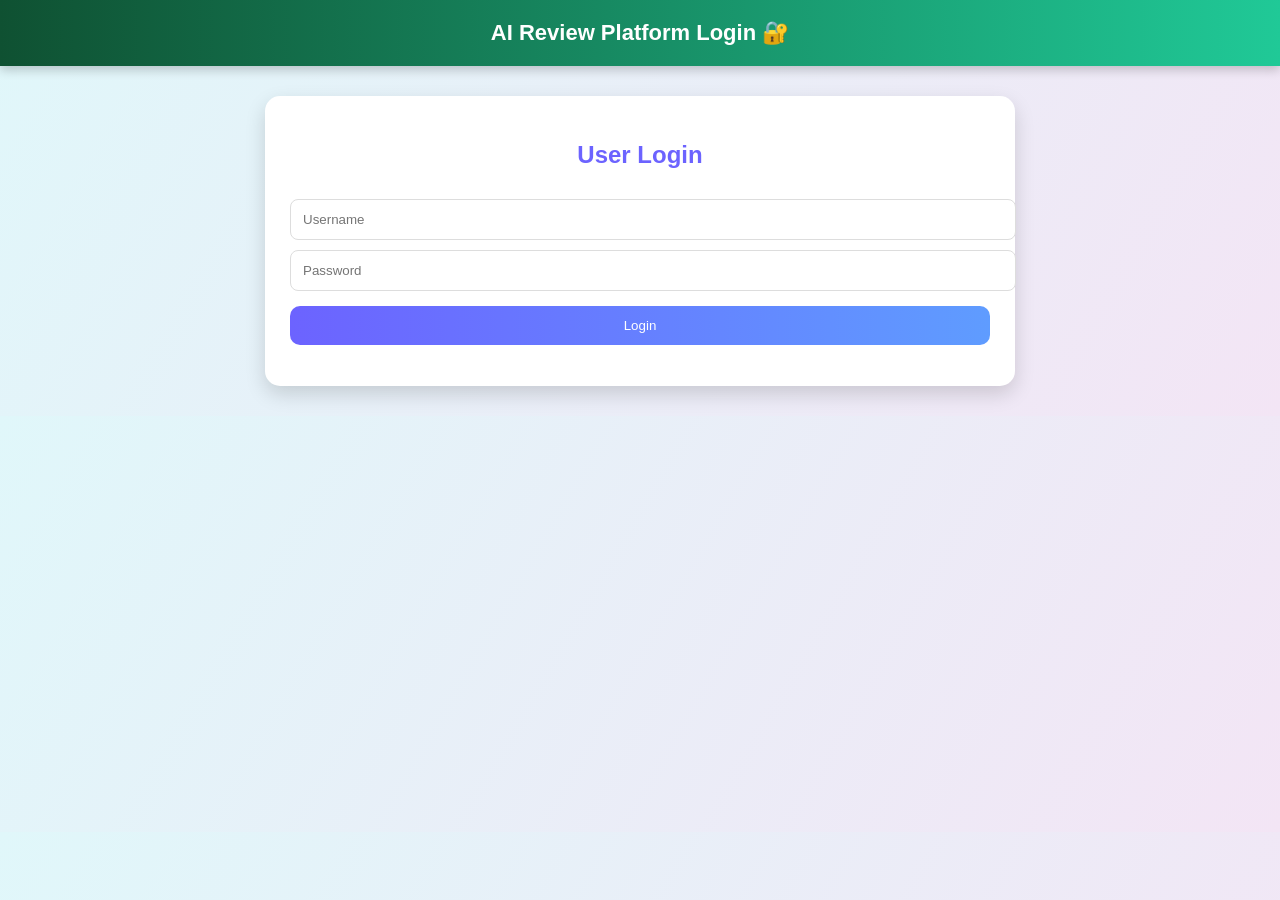
<file: index.html>
<!DOCTYPE html>
<html>

<head>

<title>AI Customer Review</title>

<link rel="stylesheet" href="style.css">

</head>

<body>

<header>
AI Powered Customer Review Intelligence 🤖
</header>

<div class="container">

<h2 style="text-align:center;color:#6c63ff">
Customer Feedback Analyzer
</h2>

<input id="name" placeholder="Customer Name">

<textarea id="review" placeholder="Enter review"></textarea>

<label>Rating ⭐</label>

<select id="rating">

<option value="5">⭐⭐⭐⭐⭐</option>
<option value="4">⭐⭐⭐⭐</option>
<option value="3">⭐⭐⭐</option>
<option value="2">⭐⭐</option>
<option value="1">⭐</option>

</select>

<button onclick="analyzeReview()">
Analyze Review
</button>

<div id="result"></div>

<a href="dashboard.html">
<button>
View Dashboard 📊
</button>
</a>

<button onclick="logout()">
Logout
</button>

</div>

<script src="script.js"></script>

</body>

</html>
</file>
<file: style.css>
body{

font-family:'Segoe UI',sans-serif;

background:linear-gradient(120deg,#e0f7fa,#f3e5f5);

margin:0;

}

header{

background:linear-gradient(90deg,#0f5132,#20c997);

color:white;

padding:20px;

text-align:center;

font-size:22px;

font-weight:bold;

box-shadow:0 4px 10px rgba(0,0,0,0.2);

}

.container{

background:white;

width:90%;

max-width:700px;

margin:30px auto;

padding:25px;

border-radius:15px;

box-shadow:0 8px 20px rgba(0,0,0,0.15);

}

input,textarea,select{

width:100%;

padding:12px;

margin-top:10px;

border-radius:8px;

border:1px solid #ddd;

}

button{

margin-top:15px;

padding:12px;

width:100%;

background:linear-gradient(90deg,#6c63ff,#5f9cff);

color:white;

border:none;

border-radius:10px;

cursor:pointer;

}

table{

width:100%;

margin-top:15px;

border-collapse:collapse;

}

th{

background:#6c63ff;

color:white;

padding:10px;

}

td{

padding:10px;

border-bottom:1px solid #eee;

}

canvas{

margin-top:20px;

}
</file>
